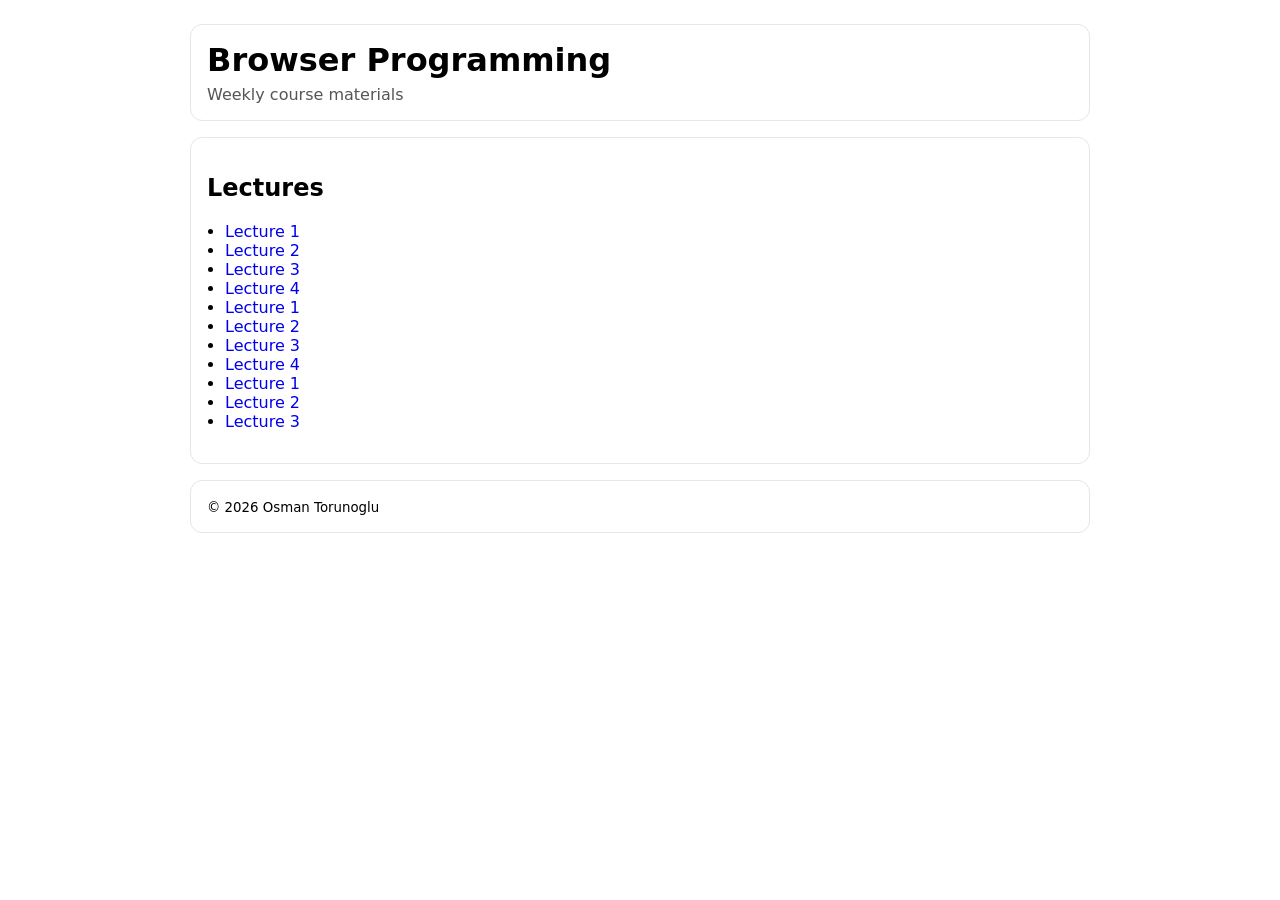
<file: index.html>
<!doctype html>
<html lang="en">
<head>
  <meta charset="utf-8" />
  <meta name="viewport" content="width=device-width, initial-scale=1" />
  <title>Browser Programming — Weekly Materials</title>
  <style>
    body { margin: 0; font-family: system-ui, -apple-system, Segoe UI, Roboto, Arial, sans-serif; }
    .container { max-width: 900px; margin: 0 auto; padding: 24px; }
    header, main, footer { border: 1px solid #e6e6e6; border-radius: 12px; padding: 16px; margin-bottom: 16px; }
    ul { padding-left: 18px; }
    a { text-decoration: none; }
    a:hover { text-decoration: underline; }
  </style>
</head>
<body>
  <div class="container">
    <header>
      <h1 style="margin:0;">Browser Programming</h1>
      <p style="margin:6px 0 0; color:#555;">Weekly course materials</p>
    </header>

    <main>
      <h2>Lectures</h2>
      <ul>
        <li><a href="./lecture-01-GitHub-basics/">Lecture 1</a></li>
        <li><a href="./lecture-02-semantic-html/">Lecture 2</a></li>
        <li><a href="./lecture-03-css-basics/">Lecture 3</a></li>
        <li><a href="./lecture-04-responsive/">Lecture 4</a></li>
        <li><a href="./lecture-05-dom-data/">Lecture 1</a></li>
        <li><a href="./lecture-06-async-js/">Lecture 2</a></li>
        <li><a href="./lecture-07-data-formats-api/">Lecture 3</a></li>
        <li><a href="./lecture-08-UI-frameworks/">Lecture 4</a></li>
        <li><a href="./lecture-09-backend-basics/">Lecture 1</a></li>
        <li><a href="./lecture-10-multilayer-web/">Lecture 2</a></li>
        <li><a href="./semester-project/">Lecture 3</a></li>
        <!-- Add more weeks as you create them -->
      </ul>
    </main>

    <footer>
      <small>&copy; <span id="year"></span> Osman Torunoglu</small>
    </footer>
  </div>

  <script>
    document.getElementById("year").textContent = new Date().getFullYear();
  </script>
</body>
</html>
</file>
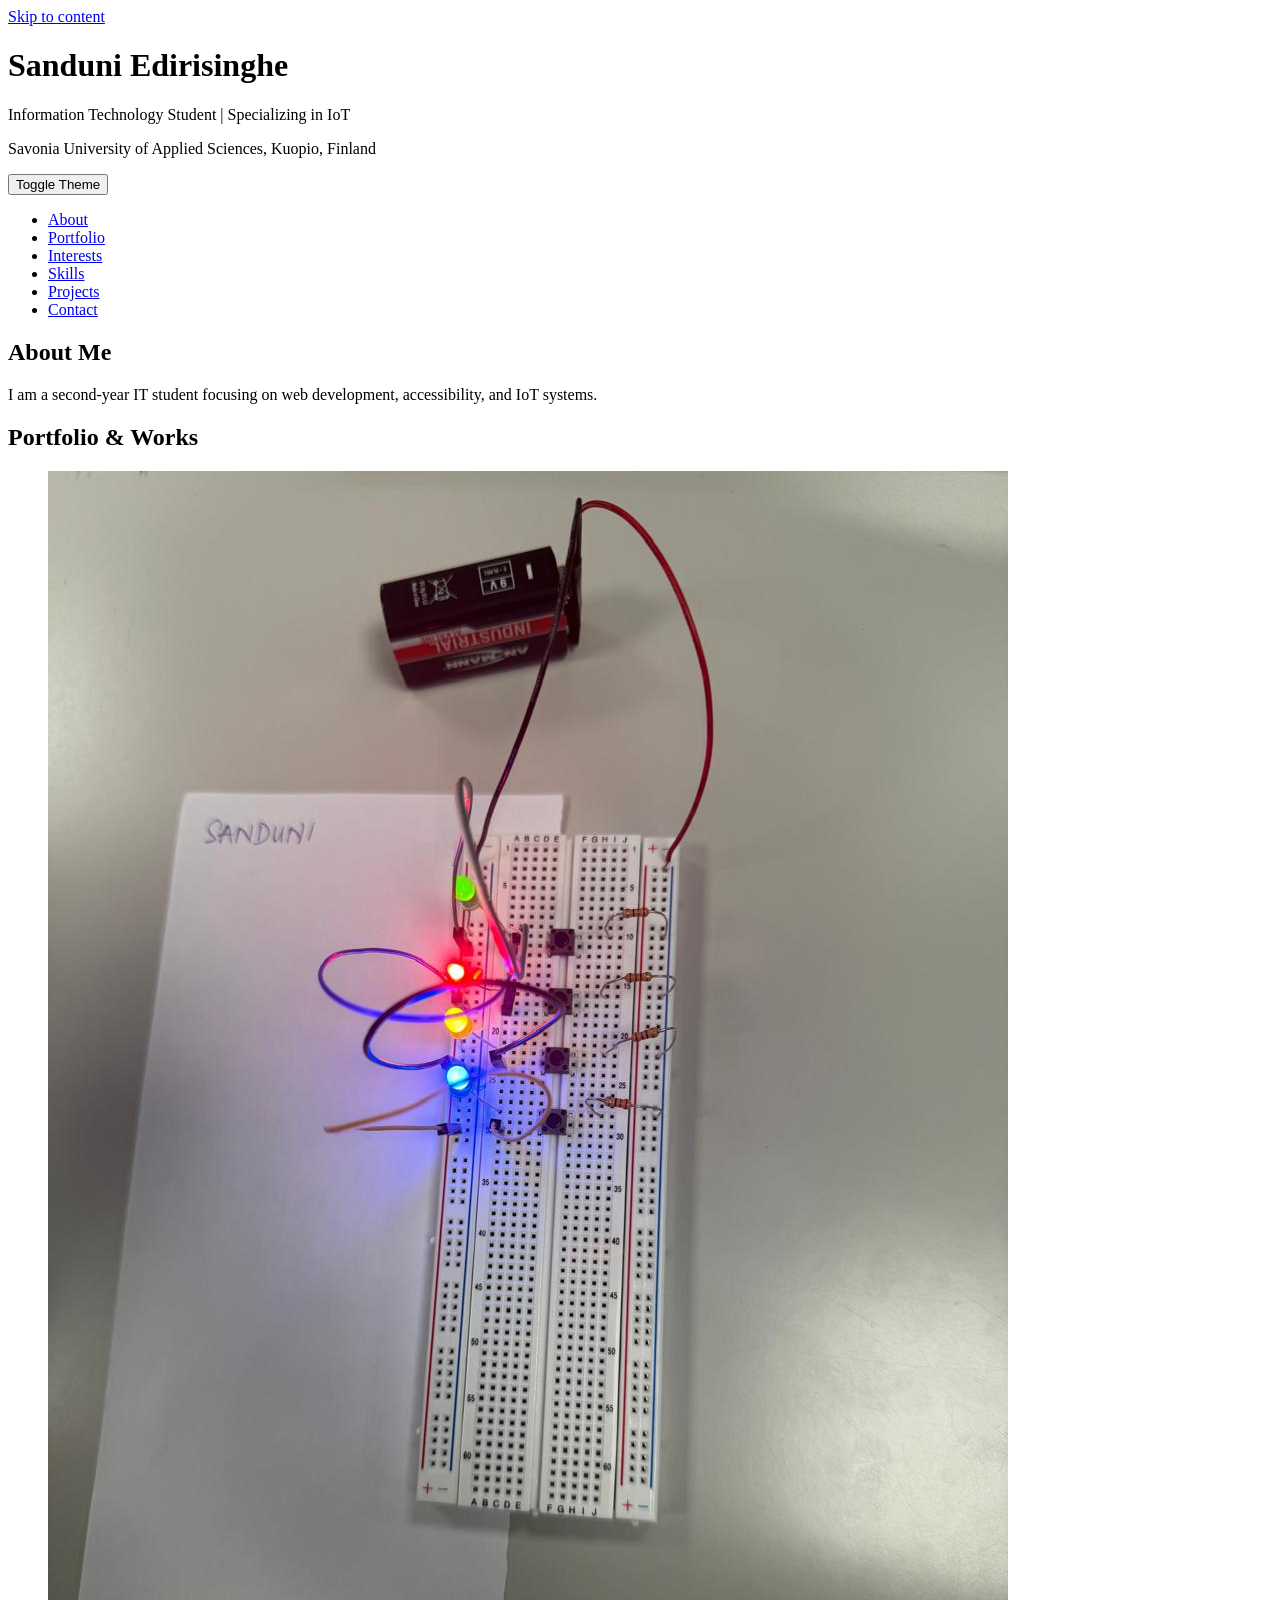
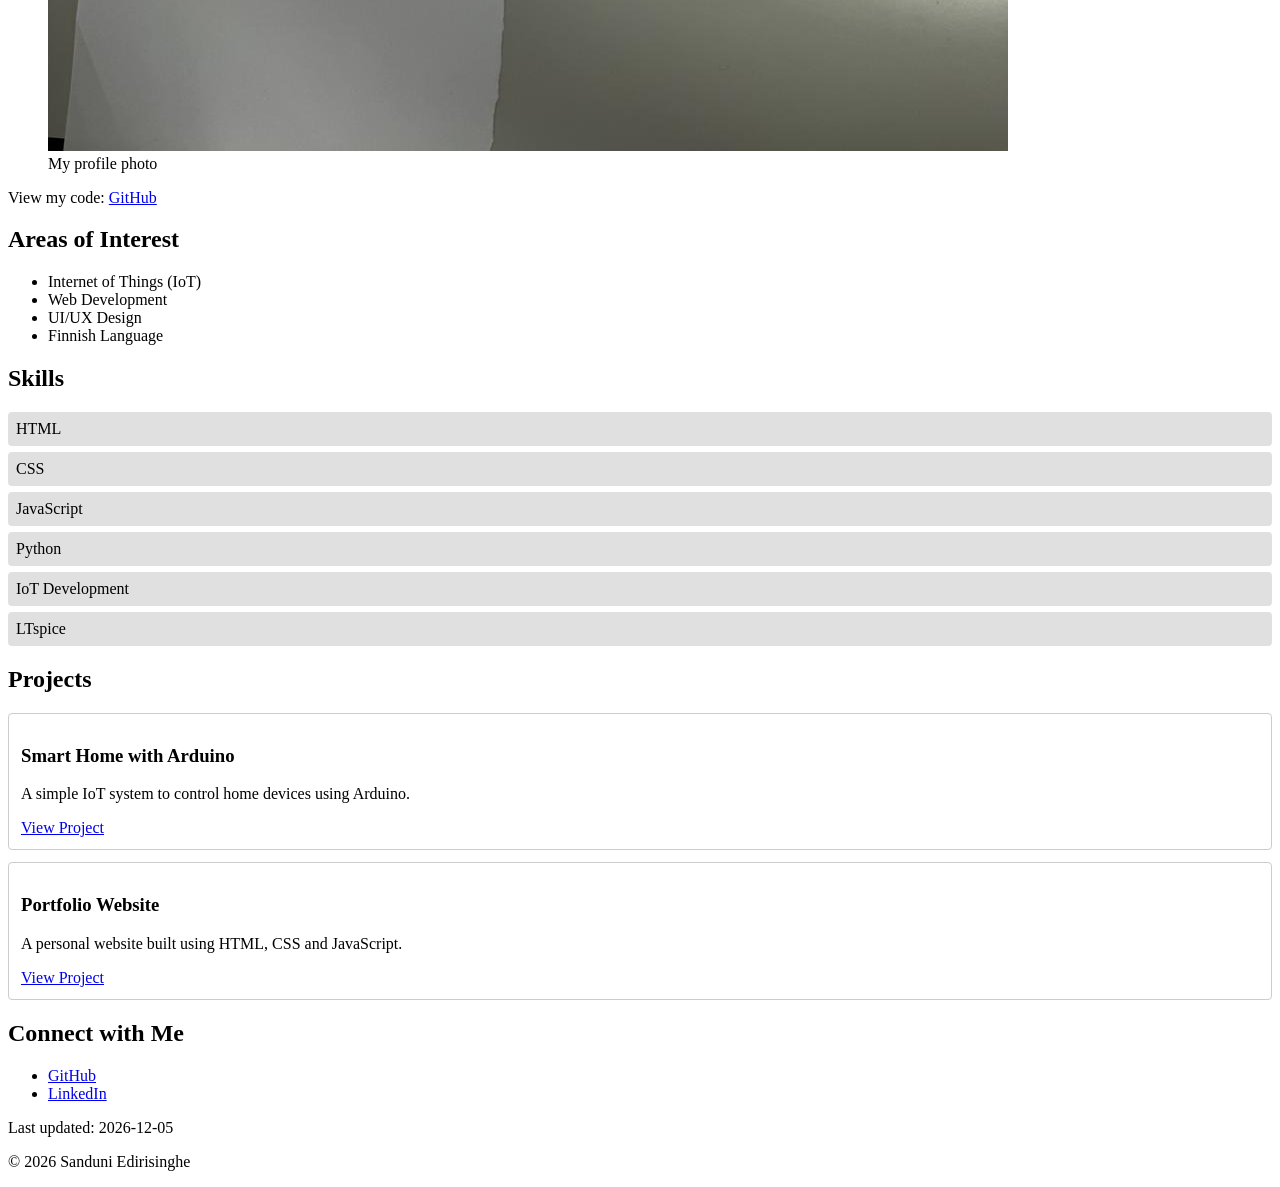
<file: lecture-05-dom-data/index.html>
<!DOCTYPE html>
<html lang="en">
<head>
    <meta charset="UTF-8">
    <meta name="viewport" content="width=device-width, initial-scale=1.0">
    <title>Portfolio - Sanduni Edirisinghe</title>

    <!-- CSS -->
    <link rel="stylesheet" href="style.css">
</head>

<body>

<a href="#main" class="skip-link">Skip to content</a>

<header>
    <h1>Sanduni Edirisinghe</h1>
    <p>Information Technology Student | Specializing in IoT</p>
    <p>Savonia University of Applied Sciences, Kuopio, Finland</p>

    <!-- Theme Toggle -->
    <button id="theme-toggle">Toggle Theme</button>
</header>

<nav>
    <ul>
        <li><a href="#about">About</a></li>
        <li><a href="#portfolio">Portfolio</a></li>
        <li><a href="#interests">Interests</a></li>
        <li><a href="#skills">Skills</a></li>
        <li><a href="#projects">Projects</a></li>
        <li><a href="#contact">Contact</a></li>
    </ul>
</nav>

<main id="main">

    <!-- ABOUT -->
    <section id="about">
        <h2>About Me</h2>
        <p>I am a second-year IT student focusing on web development, accessibility, and IoT systems.</p>
    </section>

    <!-- PORTFOLIO -->
    <section id="portfolio">
        <h2>Portfolio & Works</h2>

        <!-- ✅ YOUR PHOTO -->
        <figure>
            <img src="profile.jpg" alt="Sanduni Edirisinghe profile photo">
            <figcaption>My profile photo</figcaption>
        </figure>

        <p>
            View my code:
            <a href="https://github.com/Sanduni-IoT">GitHub</a>
        </p>
    </section>

    <!-- INTERESTS -->
    <section id="interests">
        <h2>Areas of Interest</h2>
        <ul>
            <li>Internet of Things (IoT)</li>
            <li>Web Development</li>
            <li>UI/UX Design</li>
            <li>Finnish Language</li>
        </ul>
    </section>

    <!-- SKILLS -->
    <section id="skills">
        <h2>Skills</h2>
        <ul class="skills-list">
            <li>HTML</li>
            <li>CSS</li>
            <li>JavaScript</li>
            <li>Python</li>
            <li>IoT Development</li>
            <li>LTspice</li>
        </ul>
    </section>

    <!-- PROJECTS -->
    <section id="projects">
        <h2>Projects</h2>

        <div class="project">
            <h3>Smart Home with Arduino</h3>
            <p>A simple IoT system to control home devices using Arduino.</p>
            <a href="https://github.com/">View Project</a>
        </div>

        <div class="project">
            <h3>Portfolio Website</h3>
            <p>A personal website built using HTML, CSS and JavaScript.</p>
            <a href="https://github.com/">View Project</a>
        </div>

    </section>

</main>

<footer id="contact">
    <h2>Connect with Me</h2>

    <nav>
        <ul>
            <li><a href="https://github.com/Sanduni-IoT">GitHub</a></li>
            <li><a href="https://www.linkedin.com/">LinkedIn</a></li>
        </ul>
    </nav>

    <!-- Last Updated -->
    <p id="last-updated"></p>

    <p>© 2026 Sanduni Edirisinghe</p>
</footer>

<!-- JavaScript -->
<script src="script.js"></script>

</body>
</html>
</file>
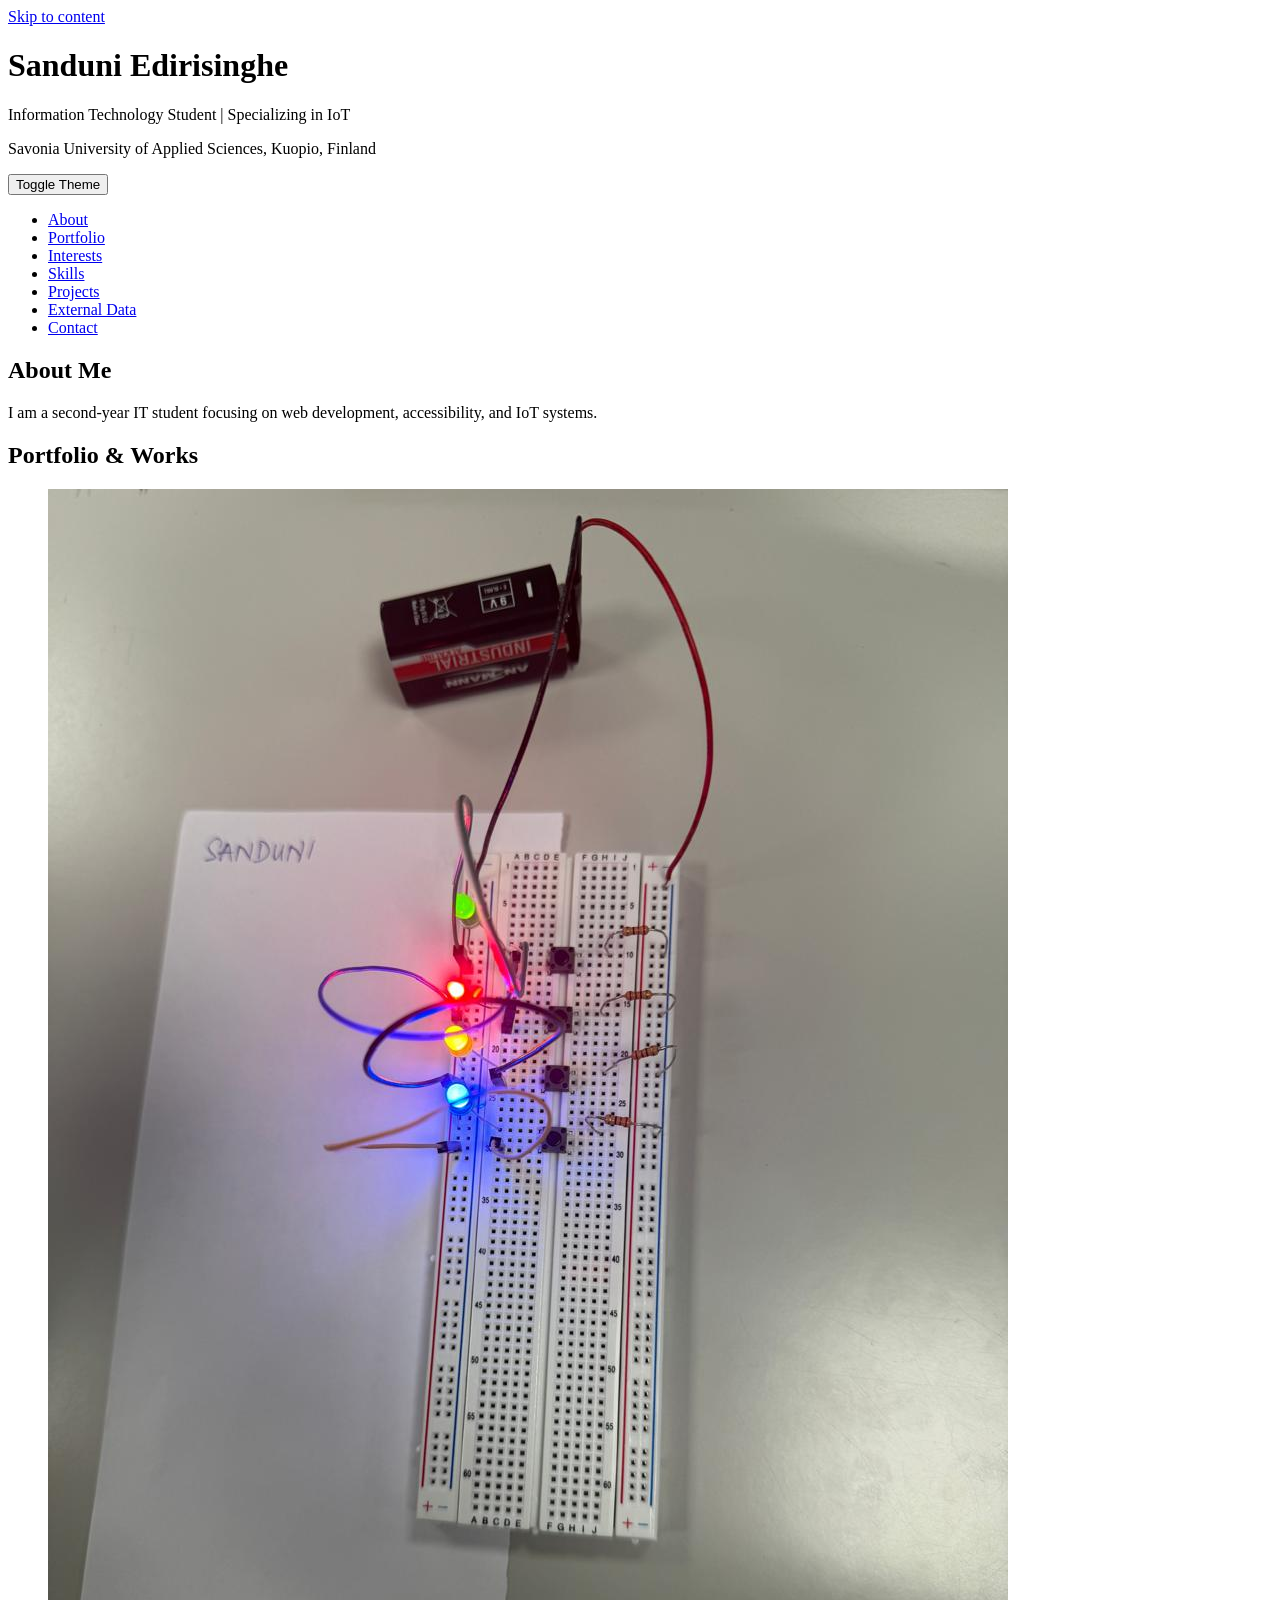
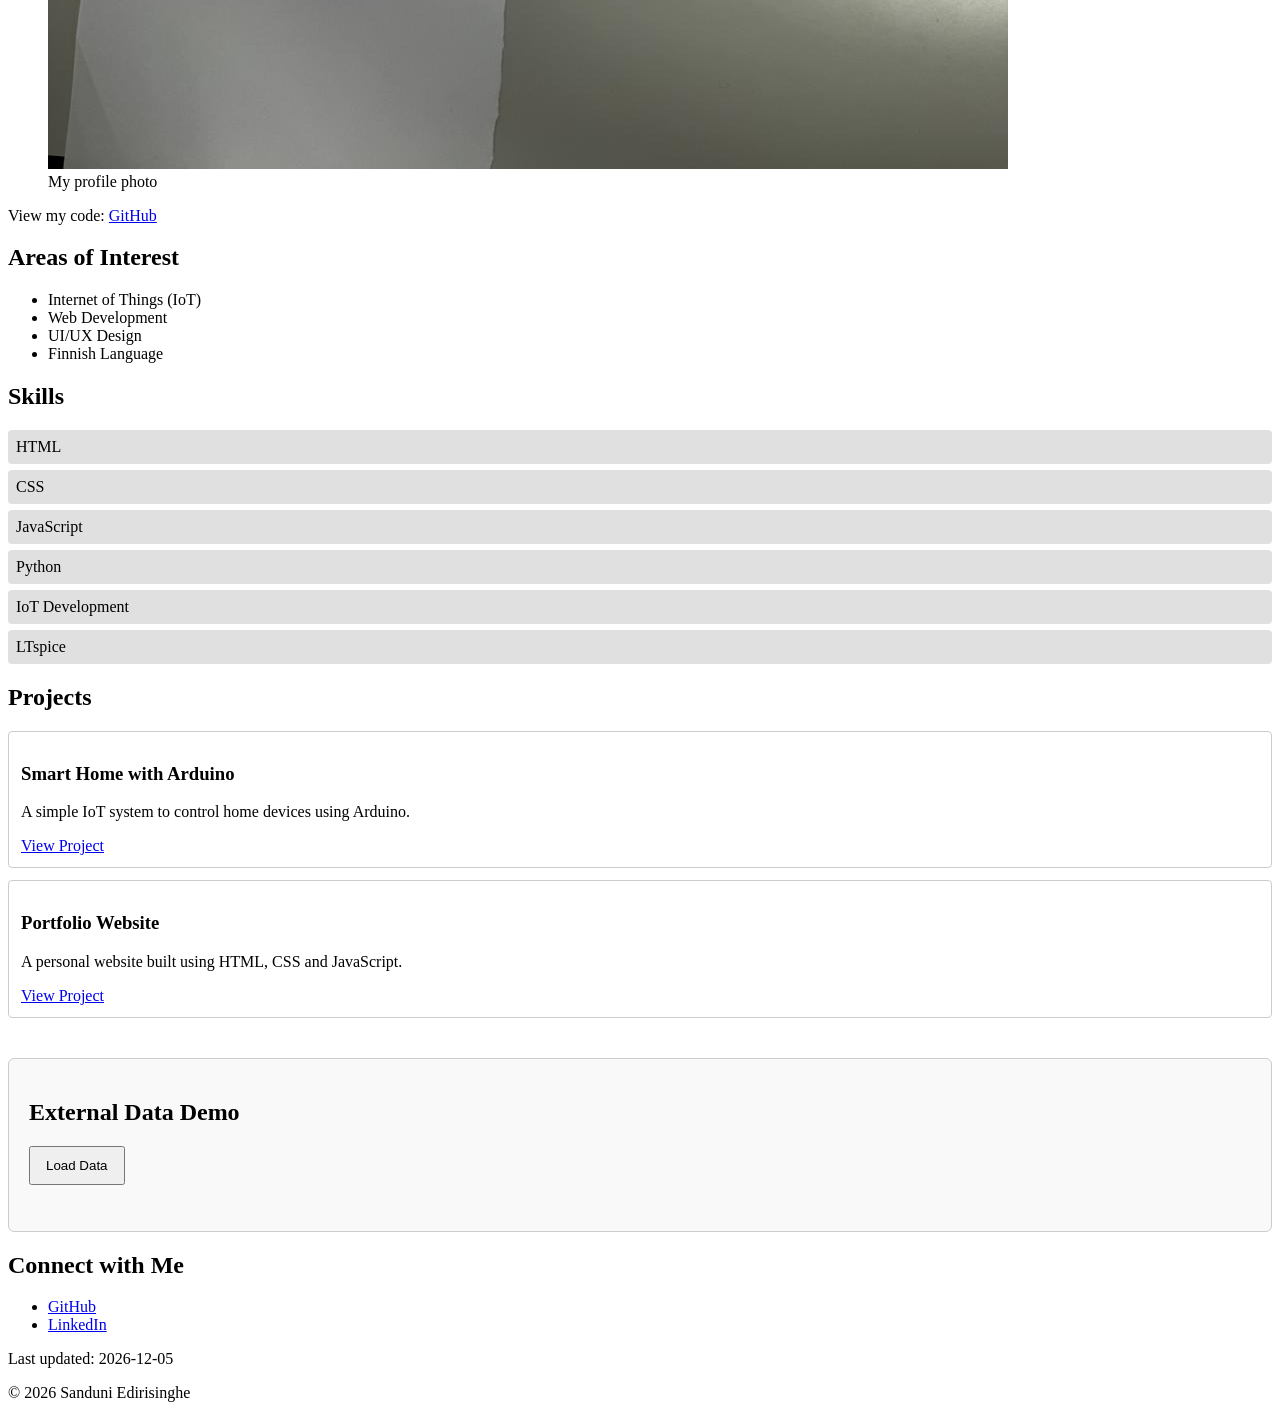
<file: lecture-06-async-js/index.html>
<!DOCTYPE html>
<html lang="en">
<head>
    <meta charset="UTF-8">
    <meta name="viewport" content="width=device-width, initial-scale=1.0">
    <title>Portfolio - Sanduni Edirisinghe</title>

    <!-- CSS -->
    <link rel="stylesheet" href="style.css">
</head>

<body>

<a href="#main" class="skip-link">Skip to content</a>

<header>
    <h1>Sanduni Edirisinghe</h1>
    <p>Information Technology Student | Specializing in IoT</p>
    <p>Savonia University of Applied Sciences, Kuopio, Finland</p>

    <!-- Theme Toggle -->
    <button id="theme-toggle">Toggle Theme</button>
</header>

<nav>
    <ul>
        <li><a href="#about">About</a></li>
        <li><a href="#portfolio">Portfolio</a></li>
        <li><a href="#interests">Interests</a></li>
        <li><a href="#skills">Skills</a></li>
        <li><a href="#projects">Projects</a></li>
        <li><a href="#external-data">External Data</a></li>
        <li><a href="#contact">Contact</a></li>
    </ul>
</nav>

<main id="main">

    <!-- ABOUT -->
    <section id="about">
        <h2>About Me</h2>
        <p>I am a second-year IT student focusing on web development, accessibility, and IoT systems.</p>
    </section>

    <!-- PORTFOLIO -->
    <section id="portfolio">
        <h2>Portfolio & Works</h2>

        <figure>
            <img src="profile.jpg" alt="Sanduni Edirisinghe profile photo">
            <figcaption>My profile photo</figcaption>
        </figure>

        <p>
            View my code:
            <a href="https://github.com/Sanduni-IoT">GitHub</a>
        </p>
    </section>

    <!-- INTERESTS -->
    <section id="interests">
        <h2>Areas of Interest</h2>
        <ul>
            <li>Internet of Things (IoT)</li>
            <li>Web Development</li>
            <li>UI/UX Design</li>
            <li>Finnish Language</li>
        </ul>
    </section>

    <!-- SKILLS -->
    <section id="skills">
        <h2>Skills</h2>
        <ul class="skills-list">
            <li>HTML</li>
            <li>CSS</li>
            <li>JavaScript</li>
            <li>Python</li>
            <li>IoT Development</li>
            <li>LTspice</li>
        </ul>
    </section>

    <!-- PROJECTS -->
    <section id="projects">
        <h2>Projects</h2>

        <div class="project">
            <h3>Smart Home with Arduino</h3>
            <p>A simple IoT system to control home devices using Arduino.</p>
            <a href="https://github.com/">View Project</a>
        </div>

        <div class="project">
            <h3>Portfolio Website</h3>
            <p>A personal website built using HTML, CSS and JavaScript.</p>
            <a href="https://github.com/">View Project</a>
        </div>
    </section>

    <!-- EXTERNAL DATA DEMO -->
    <section id="external-data">
        <h2>External Data Demo</h2>

        <button id="load-data-btn">Load Data</button>

        <p id="status"></p>

        <div id="user-data"></div>
    </section>

</main>

<footer id="contact">
    <h2>Connect with Me</h2>

    <nav>
        <ul>
            <li><a href="https://github.com/Sanduni-IoT">GitHub</a></li>
            <li><a href="https://www.linkedin.com/">LinkedIn</a></li>
        </ul>
    </nav>

    <p id="last-updated"></p>

    <p>© 2026 Sanduni Edirisinghe</p>
</footer>

<!-- JavaScript -->
<script src="script.js"></script>

</body>
</html>
</file>
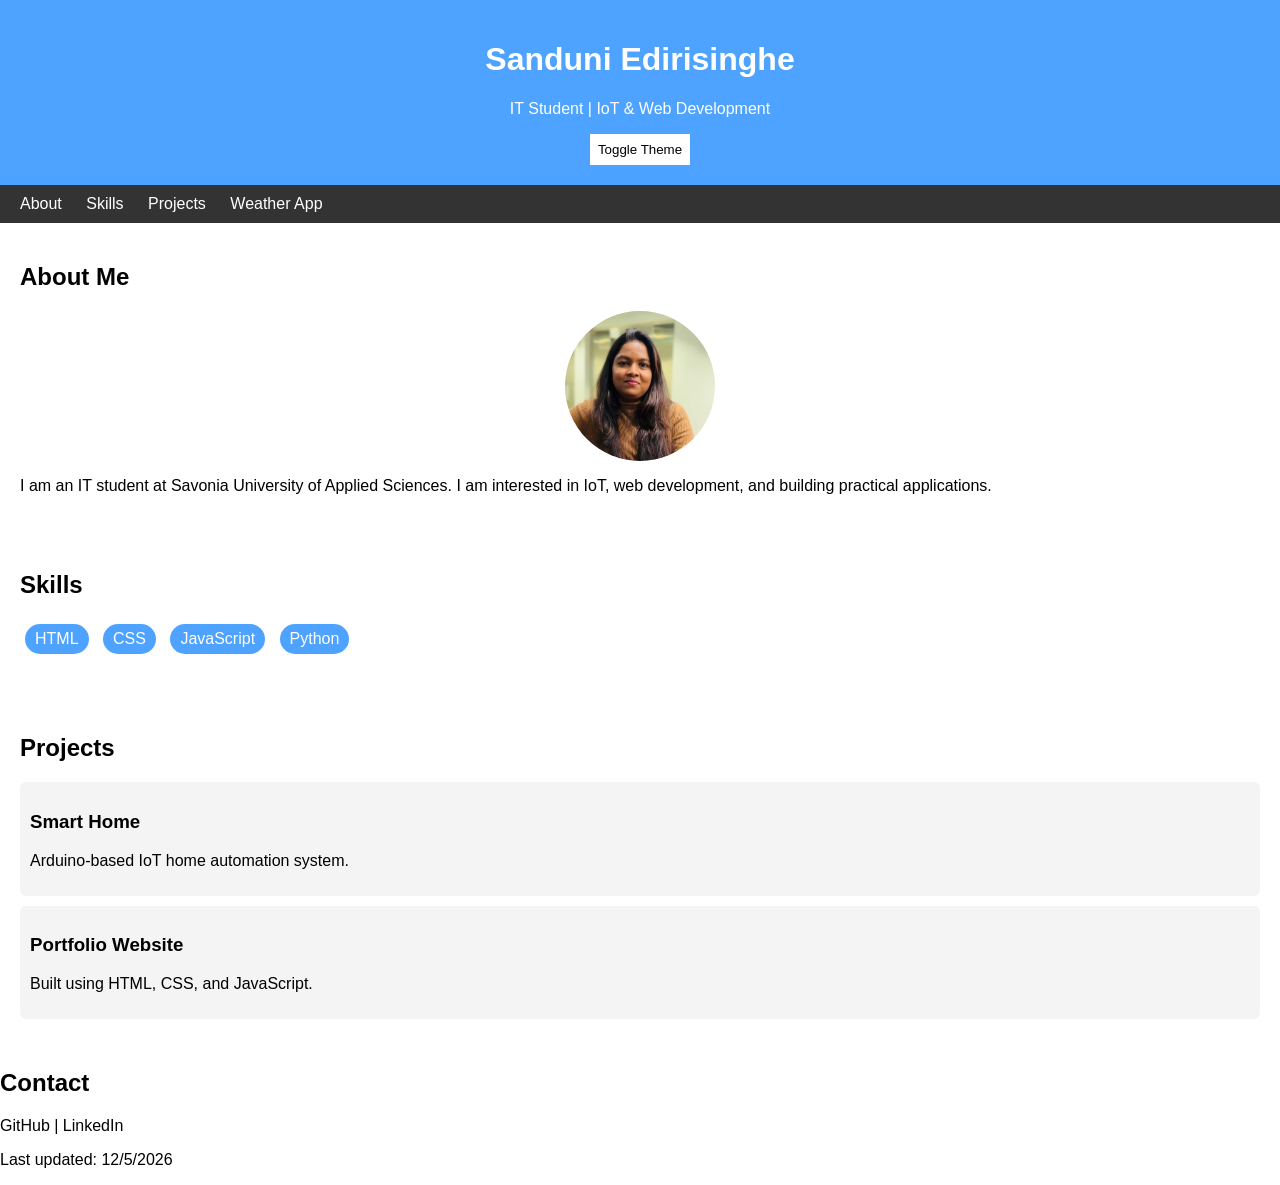
<file: lecture-07-data-formats-api/index.html>
<!DOCTYPE html>
<html lang="en">
<head>
    <meta charset="UTF-8">
    <meta name="viewport" content="width=device-width, initial-scale=1.0">
    <title>Sanduni Edirisinghe | Portfolio</title>

    <link rel="stylesheet" href="style.css">
</head>

<body>

<header>
    <h1>Sanduni Edirisinghe</h1>
    <p>IT Student | IoT & Web Development</p>

    <button id="theme-toggle">Toggle Theme</button>
</header>

<nav>
    <a href="#about">About</a>
    <a href="#skills">Skills</a>
    <a href="#projects">Projects</a>
    <a href="weather.html">Weather App</a>
</nav>

<main>

<section id="about">
    <h2>About Me</h2>

    <!-- PROFILE IMAGE -->
    <img src="images/profile.jpg" alt="Profile Photo" class="profile-pic">

    <p>
        I am an IT student at Savonia University of Applied Sciences.
        I am interested in IoT, web development, and building practical applications.
    </p>
</section>

<section id="skills">
    <h2>Skills</h2>

    <ul class="skills-list">
        <li>HTML</li>
        <li>CSS</li>
        <li>JavaScript</li>
        <li>Python</li>
    </ul>
</section>

<section id="projects">
    <h2>Projects</h2>

    <div class="project">
        <h3>Smart Home</h3>
        <p>Arduino-based IoT home automation system.</p>
    </div>

    <div class="project">
        <h3>Portfolio Website</h3>
        <p>Built using HTML, CSS, and JavaScript.</p>
    </div>
</section>

</main>

<footer>
    <h2>Contact</h2>
    <p>GitHub | LinkedIn</p>

    <p id="last-updated"></p>
</footer>

<script src="script.js"></script>

</body>
</html>
</file>
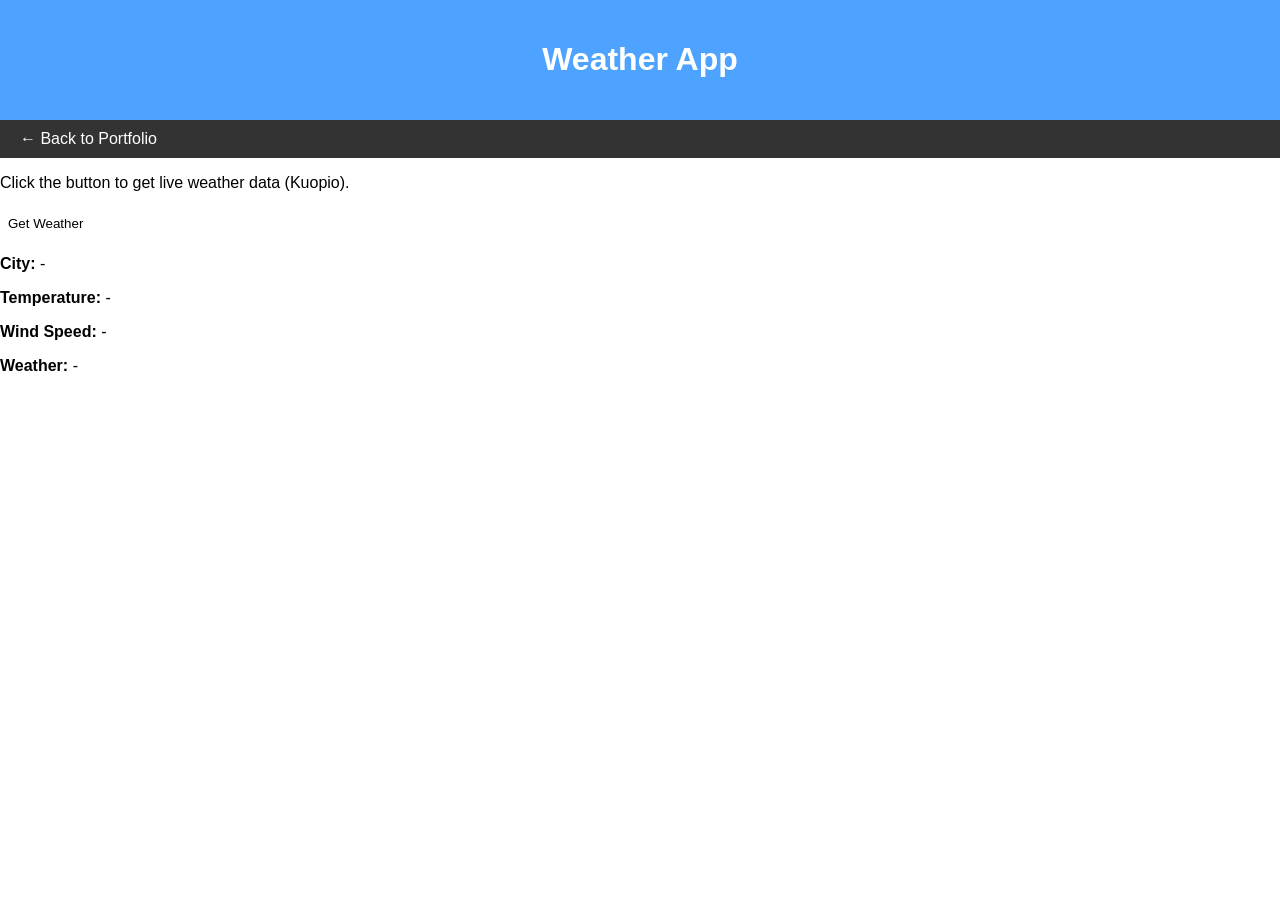
<file: lecture-07-data-formats-api/weather.html>
<!DOCTYPE html>
<html lang="en">
<head>
    <meta charset="UTF-8">
    <meta name="viewport" content="width=device-width, initial-scale=1.0">
    <title>Weather App</title>

    <link rel="stylesheet" href="style.css">
</head>

<body>

<header>
    <h1>Weather App</h1>
</header>

<nav>
    <a href="index.html">← Back to Portfolio</a>
</nav>

<main>

    <p>Click the button to get live weather data (Kuopio).</p>

    <button id="btnKuopio">Get Weather</button>

    <div id="weatherBox">

        <p>
            <strong>City:</strong>
            <span id="city">-</span>
        </p>

        <p>
            <strong>Temperature:</strong>
            <span id="temperature">-</span>
        </p>

        <p>
            <strong>Wind Speed:</strong>
            <span id="wind">-</span>
        </p>

        <!-- 🌤 WEATHER ICON -->
        <p>
            <strong>Weather:</strong>
            <span id="icon">-</span>
        </p>

    </div>

</main>

<script src="weather.js"></script>

</body>
</html>
</file>
<file: lecture-05-dom-data/style.css>
/* =====================
SKILLS & PROJECTS
===================== */

.skills-list {
    list-style: none;
    padding: 0;
}

.skills-list li {
    background-color: #e0e0e0;
    margin: 6px 0;
    padding: 8px;
    border-radius: 4px;
}

.project {
    border: 1px solid #ccc;
    padding: 12px;
    margin-bottom: 12px;
    border-radius: 4px;
}

/* =====================
DARK MODE FIX (IMPORTANT)
===================== */

.dark {
    background-color: #222;
    color: white;
}

.dark header,
.dark footer {
    background-color: #111;
}

.dark nav a {
    color: #4da3ff;
}

.dark #main {
    background-color: #333;
}
</file>
<file: lecture-06-async-js/style.css>
/* =====================
SKILLS & PROJECTS
===================== */

.skills-list {
    list-style: none;
    padding: 0;
}

.skills-list li {
    background-color: #e0e0e0;
    margin: 6px 0;
    padding: 8px;
    border-radius: 4px;
}

.project {
    border: 1px solid #ccc;
    padding: 12px;
    margin-bottom: 12px;
    border-radius: 4px;
}

/* =====================
EXTERNAL DATA SECTION
===================== */

#external-data {
    margin-top: 40px;
    padding: 20px;
    border: 1px solid #ccc;
    border-radius: 6px;
    background-color: #f9f9f9;
}

#external-data button {
    padding: 10px 15px;
    cursor: pointer;
    margin-bottom: 10px;
}

#status {
    font-weight: bold;
    margin-top: 10px;
}

#user-data {
    margin-top: 15px;
}

#user-data p {
    margin: 5px 0;
}

/* =====================
DARK MODE
===================== */

.dark {
    background-color: #222;
    color: white;
}

.dark header,
.dark footer {
    background-color: #111;
}

.dark nav a {
    color: #4da3ff;
}

.dark #main {
    background-color: #333;
}

/* Dark mode for external section */
.dark #external-data {
    background-color: #2a2a2a;
    border-color: #555;
}

.dark #external-data button {
    background-color: #444;
    color: white;
    border: 1px solid #666;
}

.dark #status {
    color: #ddd;
}
</file>
<file: lecture-07-data-formats-api/style.css>
body {
    font-family: Arial;
    margin: 0;
}

/* HEADER */
header {
    background: #4da3ff;
    color: white;
    text-align: center;
    padding: 20px;
}

/* NAV */
nav {
    background: #333;
    padding: 10px;
}

nav a {
    color: white;
    margin: 10px;
    text-decoration: none;
}

/* SECTIONS */
section {
    padding: 20px;
}

/* PROFILE IMAGE */
.profile-pic {
    width: 150px;
    height: 150px;
    border-radius: 50%;
    display: block;
    margin: 15px auto;
    object-fit: cover;
}

/* SKILLS */
.skills-list {
    list-style: none;
    padding: 0;
}

.skills-list li {
    display: inline-block;
    background: #4da3ff;
    color: white;
    padding: 6px 10px;
    margin: 5px;
    border-radius: 20px;
}

/* PROJECTS */
.project {
    background: #f4f4f4;
    padding: 10px;
    margin: 10px 0;
    border-radius: 6px;
}

/* BUTTON */
button {
    padding: 8px;
    background: white;
    border: none;
    cursor: pointer;
}

/* DARK MODE */
.dark {
    background: #222;
    color: white;
}

.dark header {
    background: #111;
}

.dark .project {
    background: #333;
}
</file>
